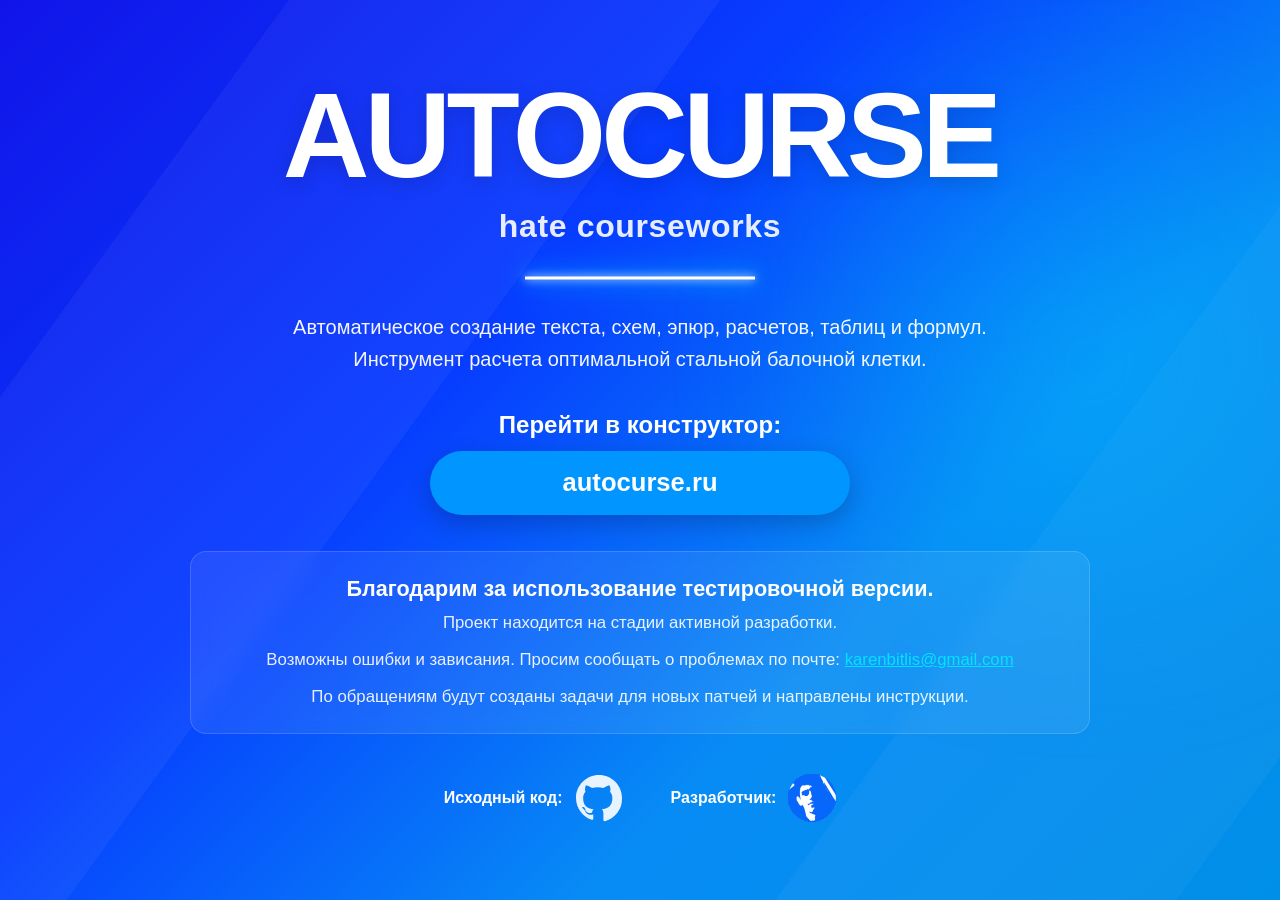
<file: info.html>
<!DOCTYPE html>
<html lang="ru">
<head>
    <meta charset="UTF-8">
    <meta name="viewport" content="width=device-width, initial-scale=1.0">
    <title>Конструктор Курсовых работ — AutoCurse</title>
    <link rel="stylesheet" type="text/css" href="styles/info.css">
</head>
<body>
    <main class="hero">
        <div class="hero-content">

            <h1 class="title">AutoCurse</h1>
            <p class="tagline">hate courseworks</p>

            <div class="divider"></div>

            <p class="subtitle">
                <span>Автоматическое создание текста, схем, эпюр, расчетов, таблиц и формул.</span>
                <span>Инструмент расчета оптимальной стальной балочной клетки.</span>
            </p>

            <div class="cta-container">
                <p class="cta-label">Перейти в конструктор:</p>
                <a href="index.html" class="cta-button" rel="noopener">autocurse.ru</a>
            </div>

            <div class="notice-card">
                <h2>Благодарим за использование тестировочной версии.</h2>
                <h3>Проект находится на стадии активной разработки.</h3>
                <h3>Возможны ошибки и зависания. Просим сообщать о проблемах по почте: <a href="mailto:karenbitlis@gmail.com">karenbitlis@gmail.com</a></h3>
                <h3>По обращениям будут созданы задачи для новых патчей и направлены инструкции.</h3>
            </div>

            <div class="social-grid">
                <div class="social-item">
                    <p class="social-item-title">Исходный код:</p>
                    <a
                        class="social-link"
                        href="https://github.com/karenbitlis/AutoCurse"
                        target="_blank"
                        rel="noopener noreferrer"
                        aria-label="GitHub AutoCurse"
                        title="Техническое описание проекта"
                    >
                        <svg viewBox="0 0 24 24" aria-hidden="true">
                            <path
                                fill="currentColor"
                                d="M12 .5C5.65.5.5 5.65.5 12c0 5.08 3.29 9.39 7.86 10.91.58.11.79-.25.79-.56 0-.27-.01-1.16-.01-2.11-3.2.7-3.88-1.36-3.88-1.36-.53-1.33-1.28-1.69-1.28-1.69-1.04-.71.08-.7.08-.7 1.15.08 1.18 1.76 1.18 1.76 1.02 1.75 2.67 1.25 3.32.96.1-.74.4-1.25.73-1.54-2.55-.29-5.23-1.28-5.23-5.69 0-1.26.45-2.29 1.18-3.1-.12-.29-.51-1.46.11-3.05 0 0 .96-.31 3.15 1.18a10.9 10.9 0 0 1 5.74 0 c2.19-1.49 3.15-1.18 3.15-1.18.62 1.59.23 2.76.11 3.05.73.81 1.18 1.84 1.18 3.1 0 4.42-2.69 5.4-5.25 5.68.41.36.78 1.07.78 2.16 0 1.56-.01 2.81-.01 3.19 0 .31.21.68.8.56A11.51 11.51 0 0 0 23.5 12C23.5 5.65 18.35.5 12 .5z"
                            />
                        </svg>
                    </a>
                </div>

                <div class="social-item">
                    <p class="social-item-title">Разработчик:</p>
                    <a
                        class="social-link"
                        href="https://vk.ru/forever_armenian"
                        target="_blank"
                        rel="noopener noreferrer"
                        aria-label="ВКонтакте"
                        title="По вопросам сотрудничества"
                    >
                        <svg viewBox="0 0 494 494" aria-hidden="true">
                            <circle cx="247" cy="247" r="247" fill="#fff" />
                            <g transform="translate(0,494) scale(0.1,-0.1)" fill="#0767FB" stroke="none">
                                <path d="M1799 4911 c-166 -47 -308 -102 -458 -177 -310 -154 -572 -357 -791 -612 -55 -64 -100 -119 -100 -123 0 -4 19 -5 43 -2 56 6 97 -21 136 -89 36 -62 39 -105 10 -142 -25 -31 -207 -186 -416 -354 l-152 -122 -20 -67 c-53 -181 -51 -155 -51 -739 l0 -549 30 -113 c137 -510 444 -971 875 -1314 280 -222 686 -412 1037 -483 122 -24 137 -25 523 -25 386 0 401 1 523 25 349 71 760 262 1037 483 438 349 741 808 879 1332 l36 135 0 510 0 510 -35 131 c-139 528 -444 991 -880 1336 -77 60 -225 162 -229 156 -3 -3 280 -465 870 -1421 l264 -428 0 -309 c0 -173 -4 -311 -9 -314 -5 -3 -18 9 -29 27 -10 17 -82 133 -159 257 -77 124 -326 529 -553 900 -407 665 -454 740 -471 740 -17 0 -19 -41 -5 -85 9 -25 16 -67 16 -92 0 -29 6 -53 17 -65 12 -14 14 -21 5 -30 -17 -17 -21 -8 -32 56 -5 31 -15 69 -23 84 -7 15 -25 51 -40 79 -15 29 -32 74 -37 100 -6 27 -34 95 -62 152 -41 86 -48 108 -39 123 10 16 8 18 -20 16 -19 -2 -34 2 -36 10 -3 6 2 12 11 12 21 0 30 18 16 35 -16 19 -31 19 -24 0 4 -9 0 -15 -9 -15 -17 0 -50 57 -42 70 3 5 -3 11 -12 13 -15 4 -15 6 5 12 12 4 22 11 22 16 0 8 -175 306 -186 318 -2 2 -49 17 -105 32 l-102 29 -566 -1 -566 0 -96 -28z m1296 -52 c12 -19 -5 -23 -22 -6 -16 16 -16 17 -1 17 9 0 20 -5 23 -11z m72 -81 c-3 -8 -6 -5 -6 6 -1 11 2 17 5 13 3 -3 4 -12 1 -19z m70 -60 c-3 -8 -6 -5 -6 6 -1 11 2 17 5 13 3 -3 4 -12 1 -19z m53 -54 c0 -18 -4 -18 -24 5 -17 19 -17 19 3 14 12 -3 21 -12 21 -19z m35 -34 c3 -5 3 -15 -1 -21 -6 -11 -23 6 -24 24 0 10 18 9 25 -3z m-1355 -815 c29 -31 46 -32 53 -4 4 16 10 20 24 14 10 -4 31 -10 48 -13 16 -3 37 -15 47 -27 25 -32 101 -59 127 -46 32 18 72 13 96 -11 13 -13 34 -31 49 -41 19 -13 26 -27 26 -50 0 -18 6 -39 13 -46 10 -11 8 -12 -8 -8 -71 18 -78 18 -71 1 5 -14 2 -16 -23 -11 -23 5 -35 0 -62 -28 -19 -18 -50 -59 -69 -90 -42 -69 -79 -115 -90 -115 -5 0 -26 11 -46 25 -41 28 -74 33 -74 10 0 -19 -63 -51 -137 -70 -31 -8 -59 -18 -62 -23 -6 -8 -92 -38 -206 -71 -71 -21 -115 -44 -115 -62 0 -5 -33 -41 -72 -79 -83 -80 -82 -91 7 -108 48 -9 48 -10 13 -11 -46 -1 -49 -15 -8 -30 36 -12 36 -16 8 -103 -28 -88 -20 -100 53 -74 42 14 56 15 79 6 22 -9 33 -9 50 0 18 10 24 9 31 -1 6 -10 11 -10 22 -1 11 9 18 8 32 -8 33 -36 78 -56 156 -69 87 -14 109 -8 164 40 43 38 108 131 136 195 17 37 19 62 17 157 -3 114 10 177 36 177 23 0 105 -62 124 -93 11 -18 23 -54 26 -82 12 -85 56 -278 71 -313 17 -37 20 -167 5 -207 -5 -14 -21 -30 -35 -35 -29 -11 -45 -45 -45 -96 l0 -34 -50 0 c-42 0 -52 -4 -66 -25 -22 -34 -15 -57 25 -77 31 -16 37 -16 70 -1 20 9 48 18 63 20 24 5 28 1 36 -33 6 -22 13 -66 17 -99 4 -33 11 -65 17 -72 13 -16 38 -5 38 17 0 9 9 25 20 35 11 10 20 24 20 32 0 18 7 17 41 -8 80 -57 -10 -127 -186 -145 -59 -6 -61 -7 -133 -80 l-72 -75 -46 7 c-43 6 -48 5 -85 -32 -45 -44 -50 -75 -13 -98 24 -16 27 -16 71 5 25 12 65 37 89 55 85 65 121 79 208 77 43 -1 91 -7 107 -13 20 -9 33 -9 47 -1 30 16 82 14 82 -3 0 -18 -38 -46 -61 -46 -9 0 -40 -16 -69 -35 -28 -19 -69 -40 -90 -46 -21 -6 -40 -19 -42 -28 -2 -9 -1 -63 2 -121 5 -101 6 -105 32 -119 25 -14 36 -14 111 2 127 26 149 24 186 -19 18 -20 30 -41 28 -47 -6 -20 -41 -14 -45 8 -7 37 -22 40 -22 4 0 -25 -13 -55 -45 -103 -25 -38 -45 -78 -45 -89 0 -11 -16 -54 -37 -95 -27 -56 -46 -80 -76 -99 l-40 -25 -69 17 c-39 9 -93 28 -121 41 -46 21 -54 22 -66 9 -12 -12 -13 -17 -3 -27 7 -7 12 -20 12 -29 0 -50 166 -142 402 -223 168 -57 181 -64 204 -107 23 -46 18 -94 -12 -114 -15 -10 -23 -22 -20 -31 4 -9 -3 -18 -18 -24 -35 -13 -40 -29 -13 -39 24 -9 37 -36 37 -78 0 -13 5 -23 11 -23 7 0 8 -14 3 -42 -4 -24 -7 -53 -7 -65 1 -13 -5 -23 -13 -23 -8 0 -14 -8 -14 -18 0 -11 -9 -27 -20 -37 -13 -11 -18 -25 -14 -37 5 -16 -1 -18 -48 -18 -29 0 -86 9 -125 20 -50 14 -79 17 -95 11 -22 -9 -22 -10 10 -21 39 -15 41 -27 5 -41 -19 -7 -35 -7 -50 0 -15 7 -23 7 -23 1 0 -19 -21 -9 -98 46 -42 32 -145 125 -228 208 -184 184 -201 214 -239 421 -30 160 -69 319 -127 520 -29 101 -59 178 -109 277 -38 75 -77 146 -87 158 l-17 21 -49 -41 c-27 -22 -60 -43 -73 -46 -75 -19 -184 70 -263 215 -25 45 -74 130 -109 189 -117 195 -114 185 -115 335 -1 123 1 135 24 177 23 41 29 45 68 48 43 3 71 -11 126 -65 13 -13 28 -23 34 -23 15 0 53 -67 92 -162 30 -73 54 -108 66 -95 8 8 -34 325 -54 412 -13 55 -16 120 -16 310 1 229 5 270 36 374 10 34 10 45 1 48 -15 5 0 48 26 78 10 11 35 49 56 85 20 36 42 68 47 71 5 4 15 17 22 30 8 17 20 24 40 24 21 0 38 12 71 49 45 53 65 54 65 5 0 -16 6 -32 13 -34 28 -11 251 30 295 54 12 6 22 18 22 26 0 23 24 18 50 -10z m420 -75 c0 -5 -4 -10 -10 -10 -5 0 -10 5 -10 10 0 6 5 10 10 10 6 0 10 -4 10 -10z m1567 -329 c70 -32 162 -184 169 -279 l3 -47 -8 40 c-21 93 -97 227 -150 262 -14 10 -51 23 -81 29 -54 12 -54 12 -15 13 22 0 59 -8 82 -18z m170 -468 c-3 -10 -5 -2 -5 17 0 19 2 27 5 18 2 -10 2 -26 0 -35z m-120 -516 c-14 -24 -34 -50 -44 -58 -19 -15 -18 -13 41 78 31 47 33 31 3 -20z m-1437 -2317 c0 -5 -7 -10 -16 -10 -8 0 -12 5 -9 10 3 6 10 10 16 10 5 0 9 -4 9 -10z"
                                />
                            </g>
                        </svg>
                    </a>
                </div>
            </div>
        </div>
    </main>
</body>
</html>
</file>
<file: styles/info.css>
* {
    box-sizing: border-box;
}

html,
body {
    margin: 0;
    width: 100%;
    min-height: 100vh;
}

body {
    font-family: Arial, Helvetica, sans-serif;
    background-color: #073dff;
    color: #ffffff;
}

/* Герой-секция с гибридным min-height вместо строгого height */
.hero {
    position: relative;
    width: 100%;
    min-height: 100vh;
    display: flex;
    justify-content: center;
    align-items: center;
    padding: 40px 20px;
    overflow: hidden;

    background: linear-gradient(
        135deg,
        #1114e8 0%,
        #073dff 38%,
        #078cf5 68%,
        #008fe8 100%
    );
}

/* Диагональные световые полосы */
.hero::before {
    content: "";
    position: absolute;
    inset: -30%;
    background: linear-gradient(
        130deg,
        transparent 0%,
        transparent 28%,
        rgba(255, 255, 255, 0.045) 28%,
        rgba(255, 255, 255, 0.045) 42%,
        transparent 42%,
        transparent 65%,
        rgba(255, 255, 255, 0.035) 65%,
        rgba(255, 255, 255, 0.035) 78%,
        transparent 78%
    );
    transform: rotate(-4deg);
    pointer-events: none;
}

/* Дополнительное свечение */
.hero::after {
    content: "";
    position: absolute;
    width: 70%;
    height: 70%;
    top: 5%;
    right: -20%;
    background: radial-gradient(
        circle,
        rgba(0, 200, 255, 0.35),
        transparent 65%
    );
    filter: blur(50px);
    pointer-events: none;
}

.hero-content {
    position: relative;
    z-index: 1;
    width: 100%;
    max-width: 900px;
    margin: 0 auto;
    text-align: center;
}

/* Заголовок */
.title {
    margin: 0;
    user-select: none;
    -webkit-user-select: none;
    font-size: clamp(3rem, 10vw, 7.5rem);
    line-height: 0.95;
    font-weight: 900;
    letter-spacing: -0.04em;
    text-transform: uppercase;
    text-shadow: 0 4px 20px rgba(0, 0, 0, 0.15);
}

.tagline {
    margin: 16px 0 0;
    font-size: clamp(1.2rem, 3vw, 2rem);
    font-weight: 700;
    letter-spacing: 0.02em;
    opacity: 0.9;
    text-transform: lowercase;
}

/* Разделитель */
.divider {
    width: min(230px, 60%);
    height: 2px;
    margin: 32px auto;
    position: relative;
    background: rgba(255, 255, 255, 0.15);
}

.divider::after {
    content: "";
    position: absolute;
    width: 100%;
    height: 3px;
    left: 50%;
    top: 50%;
    transform: translate(-50%, -50%);
    background: #ffffff;
    box-shadow:
        0 0 8px #ffffff,
        0 0 20px #00eaff,
        0 0 40px #00eaff;
}

/* Подзаголовки */
.subtitle {
    margin: 0 0 32px;
    font-size: clamp(1rem, 2vw, 1.25rem);
    line-height: 1.6;
    font-weight: 400;
    color: rgba(255, 255, 255, 0.95);
}

.subtitle span {
    display: block;
}

/* Главная кнопка перехода */
.cta-container {
    display: flex;
    flex-direction: column;
    align-items: center;
    gap: 12px;
    margin: 36px 0;
}

.cta-label {
    font-size: clamp(1.1rem, 2.5vw, 1.5rem);
    font-weight: 700;
    margin: 0;
}

.cta-button {
    display: inline-flex;
    align-items: center;
    justify-content: center;
    width: 100%;
    max-width: 420px;
    min-height: 64px;
    padding: 16px 32px;
    border-radius: 50px;
    background-color: #0095ff;
    color: #ffffff;
    font-size: clamp(1.2rem, 2.5vw, 1.6rem);
    font-weight: 700;
    text-decoration: none;
    box-shadow: 0 8px 24px rgba(0, 0, 0, 0.2);
    transition: transform 0.2s ease, background-color 0.2s ease, box-shadow 0.2s ease;
}

.cta-button:hover {
    background-color: #001133;
    transform: translateY(-2px);
    box-shadow: 0 12px 28px rgba(0, 0, 0, 0.3);
}

.cta-button:active {
    transform: translateY(0) scale(0.98);
}

/* Информационный блок тестеров */
.notice-card {
    background: rgba(255, 255, 255, 0.08);
    border: 1px solid rgba(255, 255, 255, 0.15);
    backdrop-filter: blur(10px);
    border-radius: 16px;
    padding: 24px;
    margin: 32px 0;
    text-align: center;
}

.notice-card h2 {
    font-size: clamp(1.1rem, 2vw, 1.35rem);
    margin: 0 0 8px;
    font-weight: 700;
}

.notice-card h3 {
    font-size: clamp(0.9rem, 1.5vw, 1.05rem);
    margin: 0 0 12px;
    font-weight: 400;
    opacity: 0.9;
    line-height: 1.5;
}

.notice-card h3:last-child {
    margin-bottom: 0;
}

.notice-card a {
    color: #00eaff;
    text-decoration: underline;
}

/* Социальные ссылки и контакты */
/* Измененный блок ссылок: располажение строго в ряд (слева направо) */
.social-grid {
    display: flex;
    flex-direction: row;
    justify-content: center;
    align-items: center;
    flex-wrap: wrap; /* Позволяет переноситься только на самых узких экранах (<360px) */
    gap: 32px 48px;
    margin-top: 40px;
    width: 100%;
}

.social-item {
    display: flex;
    flex-direction: row; /* Текст и иконка в один ряд */
    align-items: center;
    gap: 12px;
}

.social-item-title {
    font-size: 1rem;
    font-weight: 700;
    margin: 0;
    white-space: nowrap; /* Запрещает разрыв строки подписи */
}

.social-link {
    display: inline-flex;
    align-items: center;
    justify-content: center;
    width: 48px;  /* Компактный размер для расположения в строку */
    height: 48px;
    color: rgba(255, 255, 255, 0.9);
    text-decoration: none;
    transition: transform 0.25s ease, filter 0.25s ease;
    flex-shrink: 0;
}

.social-link svg {
    width: 100%;
    height: 100%;
}

.social-link:hover {
    transform: scale(1.12);
    filter:
        drop-shadow(0 0 8px rgba(255, 255, 255, 0.8))
        drop-shadow(0 0 16px rgba(0, 220, 255, 0.6));
}

/* Из медиазапроса убран перенос .social-grid в 1fr */
@media (max-width: 600px) {
    .hero {
        padding: 32px 16px;
    }

    .divider {
        margin: 24px auto;
    }

    .notice-card {
        padding: 16px;
    }

    .social-grid {
        gap: 20px; /* Уменьшенный отступ для мобильных устройств */
    }
}
</file>
